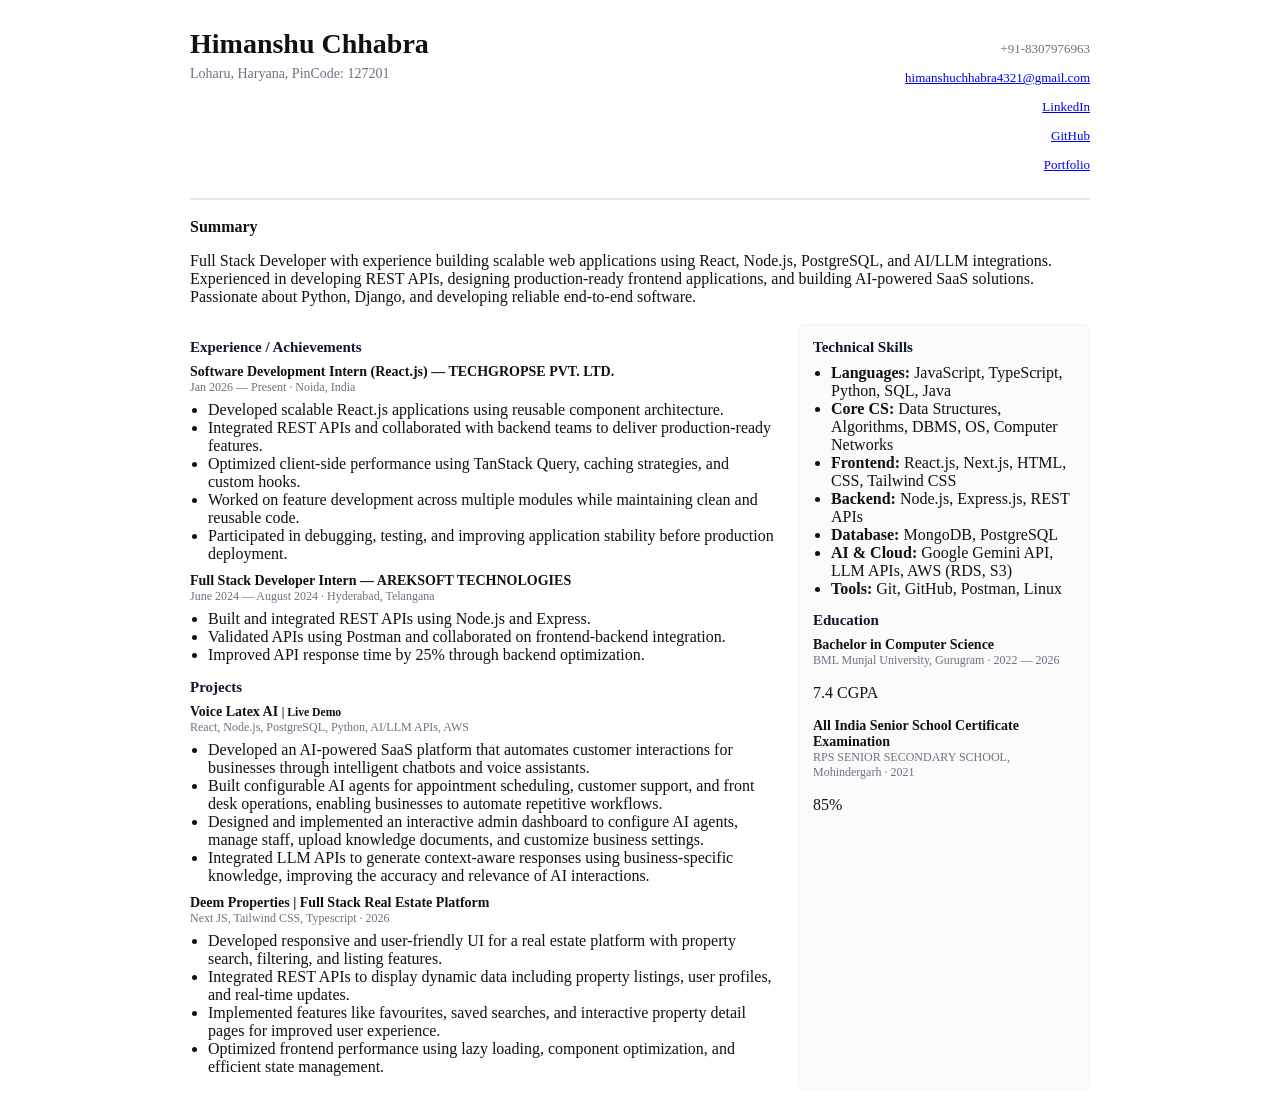
<file: resume.html>
<!doctype html>
<html lang="en">
<head>
  <meta charset="utf-8">
  <meta name="viewport" content="width=device-width,initial-scale=1">
  <title>Himanshu Chhabra — Resume</title>
  <link rel="stylesheet" href="css/resume.css">
</head>
<body>
  <div class="resume">
    <header class="r-header">
      <div>
        <h1>Himanshu Chhabra</h1>
        <p class="r-title">Loharu, Haryana, PinCode: 127201</p>
      </div>
      <div class="r-contact">
        <p>+91-8307976963</p>
        <p><a href="mailto:himanshuchhabra4321@gmail.com">himanshuchhabra4321@gmail.com</a></p>
        <p><a href="https://linkedin.com/in/himanshu-chhabra5" target="_blank">LinkedIn</a></p>
        <p><a href="https://github.com/himanshuchhabran" target="_blank">GitHub</a></p>
        <p><a href="https://himanshuchhabra.vercel.app" target="_blank">Portfolio</a></p>
      </div>
    </header>

    <section class="r-summary">
      <h2>Summary</h2>
      <p>Full Stack Developer with experience building scalable web applications using React, Node.js, PostgreSQL, and AI/LLM integrations. Experienced in developing REST APIs, designing production-ready frontend applications, and building AI-powered SaaS solutions. Passionate about Python, Django, and developing reliable end-to-end software.</p>
    </section>

    <div class="r-body">
      <main class="r-main">
        <section class="r-section">
          <h3>Experience / Achievements</h3>
          <div class="r-item">
            <h4>Software Development Intern (React.js) — TECHGROPSE PVT. LTD.</h4>
            <div class="meta">Jan 2026 — Present · Noida, India</div>
            <ul>
              <li>Developed scalable React.js applications using reusable component architecture.</li>
              <li>Integrated REST APIs and collaborated with backend teams to deliver production-ready features.</li>
              <li>Optimized client-side performance using TanStack Query, caching strategies, and custom hooks.</li>
              <li>Worked on feature development across multiple modules while maintaining clean and reusable code.</li>
              <li>Participated in debugging, testing, and improving application stability before production deployment.</li>
            </ul>
          </div>

          <div class="r-item">
            <h4>Full Stack Developer Intern — AREKSOFT TECHNOLOGIES</h4>
            <div class="meta">June 2024 — August 2024 · Hyderabad, Telangana</div>
            <ul>
              <li>Built and integrated REST APIs using Node.js and Express.</li>
              <li>Validated APIs using Postman and collaborated on frontend-backend integration.</li>
              <li>Improved API response time by 25% through backend optimization.</li>
            </ul>
          </div>
        </section>

        <section id="projects" class="r-section">
          <h3>Projects</h3>
          <div class="r-item">
            <h4>Voice Latex AI <small>| Live Demo</small></h4>
            <div class="meta">React, Node.js, PostgreSQL, Python, AI/LLM APIs, AWS</div>
            <ul>
              <li>Developed an AI-powered SaaS platform that automates customer interactions for businesses through intelligent chatbots and voice assistants.</li>
              <li>Built configurable AI agents for appointment scheduling, customer support, and front desk operations, enabling businesses to automate repetitive workflows.</li>
              <li>Designed and implemented an interactive admin dashboard to configure AI agents, manage staff, upload knowledge documents, and customize business settings.</li>
              <li>Integrated LLM APIs to generate context-aware responses using business-specific knowledge, improving the accuracy and relevance of AI interactions.</li>
            </ul>
          </div>
          <div class="r-item">
            <h4>Deem Properties | Full Stack Real Estate Platform</h4>
            <div class="meta">Next JS, Tailwind CSS, Typescript · 2026</div>
            <ul>
              <li>Developed responsive and user-friendly UI for a real estate platform with property search, filtering, and listing features.</li>
              <li>Integrated REST APIs to display dynamic data including property listings, user profiles, and real-time updates.</li>
              <li>Implemented features like favourites, saved searches, and interactive property detail pages for improved user experience.</li>
              <li>Optimized frontend performance using lazy loading, component optimization, and efficient state management.</li>
            </ul>
          </div>
        </section>
      </main>

      <aside class="r-side">
        <section class="r-section">
          <h3>Technical Skills</h3>
          <ul>
            <li><strong>Languages:</strong> JavaScript, TypeScript, Python, SQL, Java</li>
            <li><strong>Core CS:</strong> Data Structures, Algorithms, DBMS, OS, Computer Networks</li>
            <li><strong>Frontend:</strong> React.js, Next.js, HTML, CSS, Tailwind CSS</li>
            <li><strong>Backend:</strong> Node.js, Express.js, REST APIs</li>
            <li><strong>Database:</strong> MongoDB, PostgreSQL</li>
            <li><strong>AI & Cloud:</strong> Google Gemini API, LLM APIs, AWS (RDS, S3)</li>
            <li><strong>Tools:</strong> Git, GitHub, Postman, Linux</li>
          </ul>
        </section>

        <section class="r-section">
          <h3>Education</h3>
          <div class="r-item">
            <h4>Bachelor in Computer Science</h4>
            <div class="meta">BML Munjal University, Gurugram · 2022 — 2026</div>
            <p>7.4 CGPA</p>
          </div>
          <div class="r-item">
            <h4>All India Senior School Certificate Examination</h4>
            <div class="meta">RPS SENIOR SECONDARY SCHOOL, Mohindergarh · 2021</div>
            <p>85%</p>
          </div>
        </section>
      </aside>
    </div>
  </div>
</body>
</html>
</file>
<file: css/resume.css>
:root{--accent:#0f172a;--muted:#6b7280}
*{box-sizing:border-box}
body{font-family:Georgia, 'Times New Roman', serif;background:white;color:#111;margin:0;padding:28px}
.resume{max-width:900px;margin:0 auto}
.r-header{display:flex;justify-content:space-between;align-items:flex-start;border-bottom:2px solid #e6e7eb;padding-bottom:12px}
.r-header h1{font-size:28px;margin:0}
.r-title{margin:6px 0;color:var(--muted);font-size:14px}
.r-contact{font-size:13px;text-align:right;color:var(--muted)}
.r-summary{margin-top:18px}
.r-summary h2{font-size:16px;margin-bottom:6px}
.r-body{display:grid;grid-template-columns:2fr 1fr;gap:24px;margin-top:18px}
.r-main{min-width:0}
.r-section{margin-bottom:14px}
.r-section h3{font-size:15px;margin-bottom:8px;color:var(--accent)}
.r-item{margin-bottom:10px}
.r-item h4{margin:0;font-size:14px}
.meta{font-size:12px;color:var(--muted);margin-bottom:6px}
.r-side{background:#fbfbfc;padding:14px;border-radius:6px;border:1px solid #f1f3f5}
.r-side h3{margin-top:0}
ul{padding-left:18px;margin:6px 0}
.r-foot{margin-top:18px;text-align:center;color:var(--muted)}

@media (max-width:800px){
  .r-body{grid-template-columns:1fr}
  .r-contact{text-align:left;margin-top:12px}
  .r-header{flex-direction:column;align-items:stretch}
}

/* Print friendly */
@media print{
  body{padding:12mm}
  .resume{max-width:210mm}
  a:after{content:''}
}
</file>
